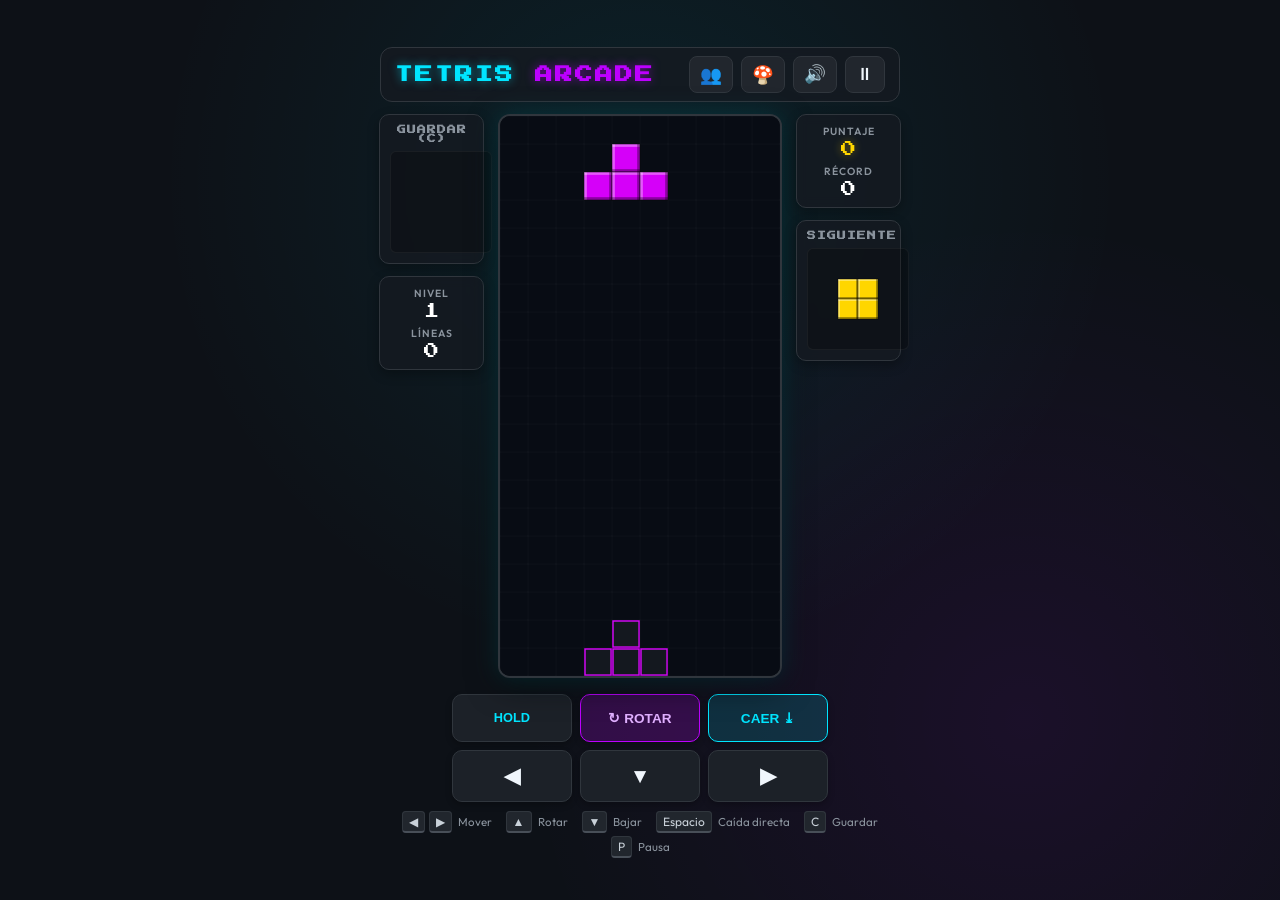
<file: index.html>
<!DOCTYPE html>
<html lang="es">
<head>
  <meta charset="UTF-8">
  <meta name="viewport" content="width=device-width, initial-scale=1.0, maximum-scale=1.0, user-scalable=no">
  <title>Tetris Clásico Arcade</title>
  <link rel="stylesheet" href="style.css">
  <link rel="preconnect" href="https://fonts.googleapis.com">
  <link rel="preconnect" href="https://fonts.gstatic.com" crossorigin>
  <link href="https://fonts.googleapis.com/css2?family=Outfit:wght@400;600;800&family=Press+Start+2P&display=swap" rel="stylesheet">
</head>
<body>
  <div class="game-wrapper">
    <header class="game-header">
      <h1 class="logo">TETRIS <span>ARCADE</span></h1>
      <div class="header-actions">
        <a href="multiplayer-platformer/index.html" class="icon-btn" title="Jugar Cyber Duo Shooter (2 Jugadores)" style="text-decoration:none;" aria-label="Shooter 2P">👥</a>
        <a href="platformer/index.html" class="icon-btn" title="Jugar Super Mario Platformer" style="text-decoration:none;" aria-label="Mario">🍄</a>
        <button id="sound-btn" class="icon-btn" title="Activar/Desactivar sonido" aria-label="Sonido">🔊</button>
        <button id="pause-btn" class="icon-btn" title="Pausar juego (Tecla P)" aria-label="Pausa">⏸</button>
      </div>
    </header>

    <main class="game-container">
      <!-- Panel Lateral Izquierdo -->
      <aside class="side-panel left-panel">
        <div class="panel-box hold-box">
          <h2>GUARDAR (C)</h2>
          <canvas id="hold-canvas" width="100" height="100"></canvas>
        </div>

        <div class="panel-box stats-box">
          <div class="stat-group">
            <span class="stat-label">NIVEL</span>
            <span id="level-display" class="stat-value">1</span>
          </div>
          <div class="stat-group">
            <span class="stat-label">LÍNEAS</span>
            <span id="lines-display" class="stat-value">0</span>
          </div>
        </div>
      </aside>

      <!-- Tablero Principal -->
      <section class="board-area">
        <div class="canvas-container">
          <canvas id="board-canvas" width="300" height="600"></canvas>
          
          <!-- Overlays -->
          <div id="game-overlay" class="overlay hidden">
            <div class="overlay-content">
              <h2 id="overlay-title">GAME OVER</h2>
              <p id="overlay-score-msg">Puntaje final: <span id="final-score">0</span></p>
              <button id="start-btn" class="action-btn">JUGAR DE NUEVO</button>
            </div>
          </div>
        </div>
      </section>

      <!-- Panel Lateral Derecho -->
      <aside class="side-panel right-panel">
        <div class="panel-box score-box">
          <div class="stat-group">
            <span class="stat-label">PUNTAJE</span>
            <span id="score-display" class="stat-value highlight">0</span>
          </div>
          <div class="stat-group">
            <span class="stat-label">RÉCORD</span>
            <span id="high-score-display" class="stat-value">0</span>
          </div>
        </div>

        <div class="panel-box next-box">
          <h2>SIGUIENTE</h2>
          <canvas id="next-canvas" width="100" height="100"></canvas>
        </div>
      </aside>
    </main>

    <!-- Controles táctiles en pantalla (ideal para móviles o juego con ratón) -->
    <section class="touch-controls">
      <div class="touch-row top-touch-row">
        <button id="touch-hold" class="touch-btn sec-btn" aria-label="Guardar pieza">HOLD</button>
        <button id="touch-rotate" class="touch-btn action-touch" aria-label="Rotar pieza">↻ ROTAR</button>
        <button id="touch-hard-drop" class="touch-btn hard-drop-btn" aria-label="Caída rápida">CAER ⤓</button>
      </div>
      <div class="touch-row dir-touch-row">
        <button id="touch-left" class="touch-btn dir-btn" aria-label="Mover izquierda">◀</button>
        <button id="touch-down" class="touch-btn dir-btn" aria-label="Bajar más rápido">▼</button>
        <button id="touch-right" class="touch-btn dir-btn" aria-label="Mover derecha">▶</button>
      </div>
    </section>

    <!-- Ayuda de teclado -->
    <footer class="game-footer">
      <div class="keyboard-hints">
        <span><kbd>◀</kbd><kbd>▶</kbd> Mover</span>
        <span><kbd>▲</kbd> Rotar</span>
        <span><kbd>▼</kbd> Bajar</span>
        <span><kbd>Espacio</kbd> Caída directa</span>
        <span><kbd>C</kbd> Guardar</span>
        <span><kbd>P</kbd> Pausa</span>
      </div>
    </footer>
  </div>

  <script src="script.js"></script>
</body>
</html>
</file>
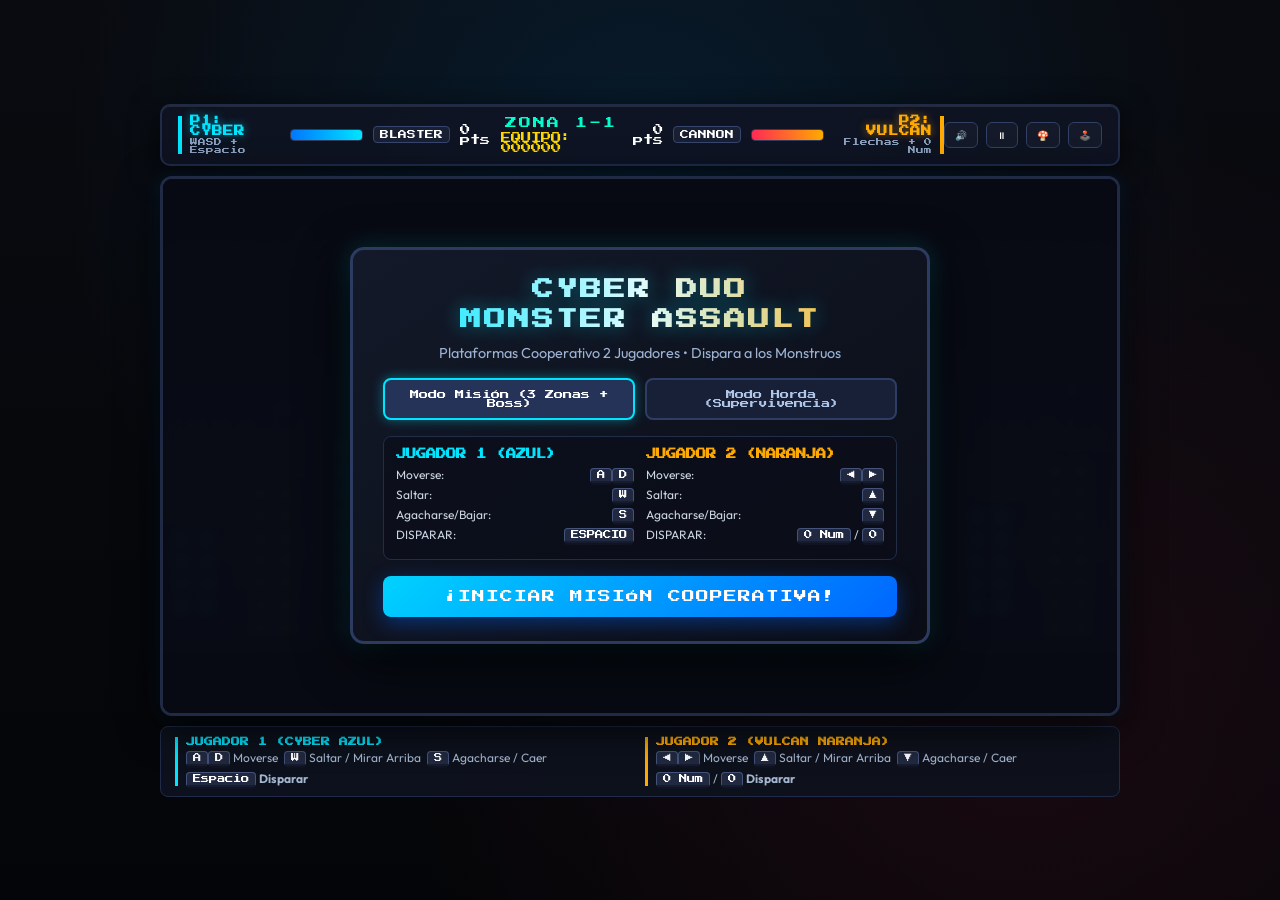
<file: multiplayer-platformer/index.html>
<!DOCTYPE html>
<html lang="es">
<head>
  <meta charset="UTF-8">
  <meta name="viewport" content="width=device-width, initial-scale=1.0, maximum-scale=1.0, user-scalable=no">
  <title>Cyber Duo: Monster Assault - Plataformas 2 Jugadores</title>
  <link rel="stylesheet" href="style.css">
  <link rel="preconnect" href="https://fonts.googleapis.com">
  <link rel="preconnect" href="https://fonts.gstatic.com" crossorigin>
  <link href="https://fonts.googleapis.com/css2?family=Press+Start+2P&family=Outfit:wght@400;600;800&display=swap" rel="stylesheet">
</head>
<body>
  <div class="game-wrapper">
    <!-- HUD Superior con estado de ambos jugadores -->
    <header class="game-hud">
      <!-- Jugador 1 (Azul / WASD + ESPACIO) -->
      <div class="hud-player p1-hud">
        <div class="player-tag">
          <span class="p1-name">P1: CYBER</span>
          <span class="player-controls-hint">WASD + Espacio</span>
        </div>
        <div class="health-bar-container" title="Vida P1">
          <div id="p1-hp-fill" class="health-bar-fill p1-hp" style="width: 100%;"></div>
        </div>
        <span id="p1-weapon-badge" class="weapon-badge">BLASTER</span>
        <span id="p1-score" class="p1-score">0 pts</span>
      </div>

      <!-- Centro: Nivel / Oleada y Puntaje Global -->
      <div class="hud-center">
        <div id="stage-display" class="stage-badge">ZONA 1-1</div>
        <div class="team-score">EQUIPO: <span id="team-score-val">000000</span></div>
      </div>

      <!-- Jugador 2 (Naranja / FLECHAS + 0 NUMPAD) -->
      <div class="hud-player p2-hud">
        <div class="player-tag">
          <span class="p2-name">P2: VULCAN</span>
          <span class="player-controls-hint">Flechas + 0 Num</span>
        </div>
        <div class="health-bar-container" title="Vida P2">
          <div id="p2-hp-fill" class="health-bar-fill p2-hp" style="width: 100%;"></div>
        </div>
        <span id="p2-weapon-badge" class="weapon-badge">CANNON</span>
        <span id="p2-score" class="p2-score">0 pts</span>
      </div>

      <!-- Botones de Acción / Navegación -->
      <div class="hud-actions">
        <button id="sound-btn" class="hud-btn" title="Activar/Desactivar Sonido">🔊</button>
        <button id="pause-btn" class="hud-btn" title="Pausar Juego">⏸</button>
        <a href="../platformer/index.html" class="hud-btn" title="Jugar Super Mario">🍄</a>
        <a href="../index.html" class="hud-btn" title="Volver a Tetris">🕹️</a>
      </div>
    </header>

    <!-- Contenedor del Canvas -->
    <main class="canvas-wrapper">
      <canvas id="gameCanvas" width="840" height="480"></canvas>

      <!-- Barra de vida del Jefe (se activa dinámicamente) -->
      <div id="boss-hud" class="boss-hud hidden">
        <div id="boss-name" class="boss-title">⚠️ JEFE: CYBER-GORGON TITAN ⚠️</div>
        <div class="health-bar-container" style="width: 100%; height: 10px;">
          <div id="boss-hp-fill" class="boss-bar-fill" style="width: 100%;"></div>
        </div>
      </div>

      <!-- Overlay Menú de Inicio -->
      <div id="menu-overlay" class="overlay">
        <div class="overlay-card">
          <h1 class="game-title">CYBER DUO<br>MONSTER ASSAULT</h1>
          <p class="game-subtitle">Plataformas Cooperativo 2 Jugadores • Dispara a los Monstruos</p>
          
          <div class="mode-selector">
            <button id="mode-campaign-btn" class="mode-btn active" data-mode="campaign">Modo Misión (3 Zonas + Boss)</button>
            <button id="mode-survival-btn" class="mode-btn" data-mode="survival">Modo Horda (Supervivencia)</button>
          </div>

          <!-- Cuadro de Controles -->
          <div class="controls-summary">
            <div class="ctrl-box p1-ctrl">
              <h3>JUGADOR 1 (AZUL)</h3>
              <div class="ctrl-row"><span>Moverse:</span> <div><kbd>A</kbd><kbd>D</kbd></div></div>
              <div class="ctrl-row"><span>Saltar:</span> <div><kbd>W</kbd></div></div>
              <div class="ctrl-row"><span>Agacharse/Bajar:</span> <div><kbd>S</kbd></div></div>
              <div class="ctrl-row"><span>DISPARAR:</span> <div><kbd>ESPACIO</kbd></div></div>
            </div>

            <div class="ctrl-box p2-ctrl">
              <h3>JUGADOR 2 (NARANJA)</h3>
              <div class="ctrl-row"><span>Moverse:</span> <div><kbd>◀</kbd><kbd>▶</kbd></div></div>
              <div class="ctrl-row"><span>Saltar:</span> <div><kbd>▲</kbd></div></div>
              <div class="ctrl-row"><span>Agacharse/Bajar:</span> <div><kbd>▼</kbd></div></div>
              <div class="ctrl-row"><span>DISPARAR:</span> <div><kbd>0 Num</kbd> / <kbd>0</kbd></div></div>
            </div>
          </div>

          <button id="start-game-btn" class="btn-primary">¡INICIAR MISIÓN COOPERATIVA!</button>
        </div>
      </div>

      <!-- Overlay de Pausa -->
      <div id="pause-overlay" class="overlay hidden">
        <div class="overlay-card" style="max-width: 400px;">
          <h2 class="game-title">JUEGO EN PAUSA</h2>
          <p class="game-subtitle">Presiona P o el botón para reanudar</p>
          <button id="resume-btn" class="btn-primary">CONTINUAR</button>
          <button id="restart-pause-btn" class="hud-btn" style="padding: 10px; margin-top: 6px;">Reiniciar Partida</button>
        </div>
      </div>

      <!-- Overlay de Game Over -->
      <div id="gameover-overlay" class="overlay hidden">
        <div class="overlay-card">
          <h2 class="game-title" style="color: #ff3366;">¡MISIÓN FALLIDA!</h2>
          <p class="game-subtitle">Los monstruos han invadido la estación</p>
          <div class="controls-summary" style="margin: 10px 0;">
            <div class="ctrl-box p1-ctrl">
              <h3>P1: CYBER</h3>
              <p>Bajas: <span id="go-p1-kills">0</span></p>
              <p>Puntos: <span id="go-p1-score">0</span></p>
            </div>
            <div class="ctrl-box p2-ctrl">
              <h3>P2: VULCAN</h3>
              <p>Bajas: <span id="go-p2-kills">0</span></p>
              <p>Puntos: <span id="go-p2-score">0</span></p>
            </div>
          </div>
          <p style="font-size: 0.75rem; color: #ffd700;">Puntaje de Equipo: <span id="go-team-score">0</span></p>
          <button id="retry-btn" class="btn-primary">INTENTAR DE NUEVO</button>
        </div>
      </div>

      <!-- Overlay de Victoria -->
      <div id="victory-overlay" class="overlay hidden">
        <div class="overlay-card">
          <h2 class="game-title" style="color: #00ffcc;">¡MISIÓN CUMPLIDA!</h2>
          <p class="game-subtitle">¡El Cyber-Gorgon Titan ha sido destruido!</p>
          <div class="controls-summary" style="margin: 10px 0;">
            <div class="ctrl-box p1-ctrl">
              <h3>P1: CYBER</h3>
              <p>Bajas: <span id="vic-p1-kills">0</span></p>
              <p>Puntos: <span id="vic-p1-score">0</span></p>
            </div>
            <div class="ctrl-box p2-ctrl">
              <h3>P2: VULCAN</h3>
              <p>Bajas: <span id="vic-p2-kills">0</span></p>
              <p>Puntos: <span id="vic-p2-score">0</span></p>
            </div>
          </div>
          <p style="font-size: 0.8rem; color: #ffd700;">Puntaje Final: <span id="vic-team-score">0</span></p>
          <button id="vic-replay-btn" class="btn-primary">JUGAR DE NUEVO</button>
        </div>
      </div>
    </main>

    <!-- Guía de controles al pie para ambos jugadores -->
    <footer class="quick-controls-footer">
      <div class="player-footer-guide footer-p1">
        <span class="guide-title">JUGADOR 1 (CYBER AZUL)</span>
        <div class="guide-keys">
          <span><kbd>A</kbd><kbd>D</kbd> Moverse</span>
          <span><kbd>W</kbd> Saltar / Mirar Arriba</span>
          <span><kbd>S</kbd> Agacharse / Caer</span>
          <span><kbd>Espacio</kbd> <strong>Disparar</strong></span>
        </div>
      </div>

      <div class="player-footer-guide footer-p2">
        <span class="guide-title">JUGADOR 2 (VULCAN NARANJA)</span>
        <div class="guide-keys">
          <span><kbd>◀</kbd><kbd>▶</kbd> Moverse</span>
          <span><kbd>▲</kbd> Saltar / Mirar Arriba</span>
          <span><kbd>▼</kbd> Agacharse / Caer</span>
          <span><kbd>0 Num</kbd> / <kbd>0</kbd> <strong>Disparar</strong></span>
        </div>
      </div>
    </footer>
  </div>

  <script src="game.js"></script>
</body>
</html>
</file>
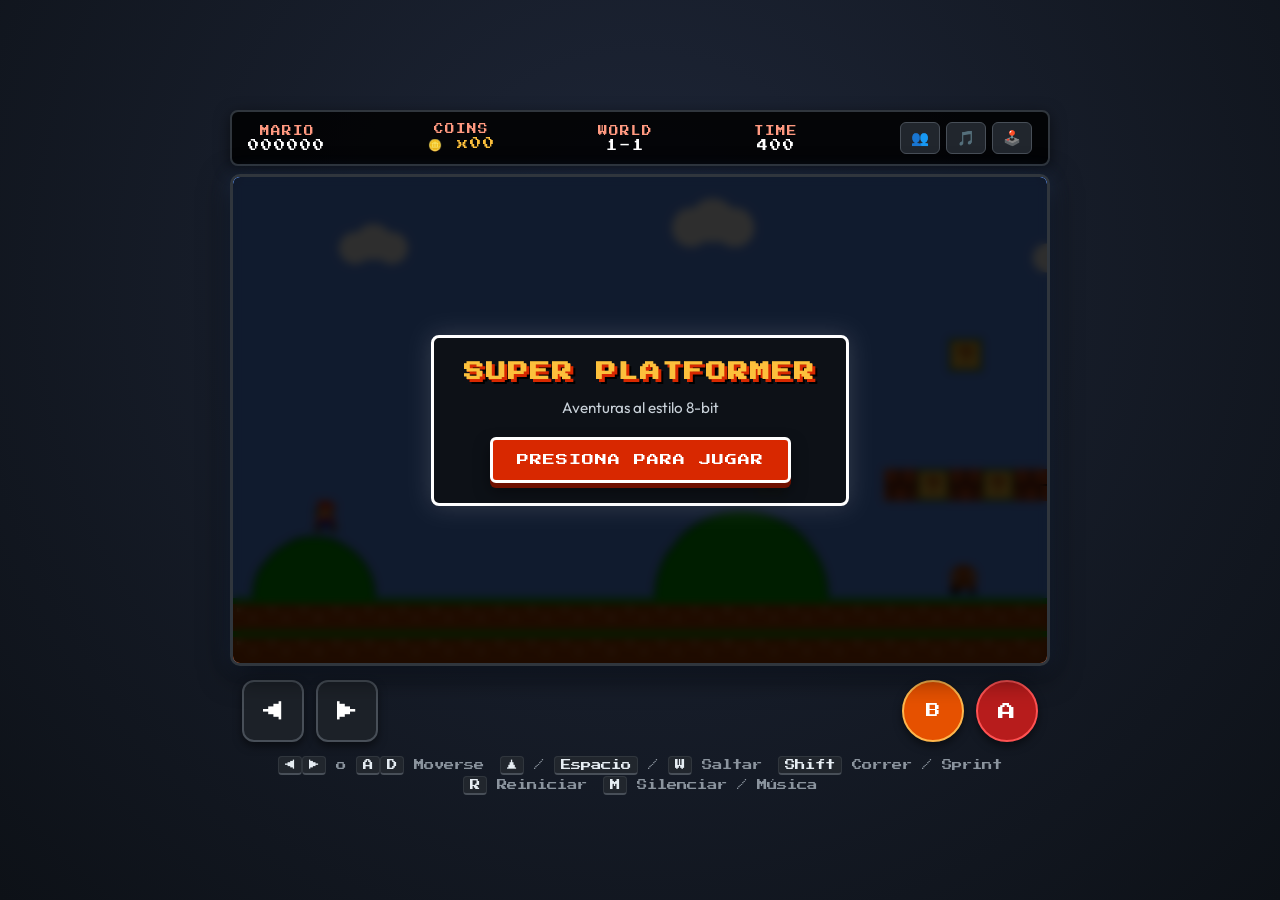
<file: platformer/index.html>
<!DOCTYPE html>
<html lang="es">
<head>
  <meta charset="UTF-8">
  <meta name="viewport" content="width=device-width, initial-scale=1.0, maximum-scale=1.0, user-scalable=no">
  <title>Super Retro Platformer - Mario Style</title>
  <link rel="stylesheet" href="style.css">
  <link rel="preconnect" href="https://fonts.googleapis.com">
  <link rel="preconnect" href="https://fonts.gstatic.com" crossorigin>
  <link href="https://fonts.googleapis.com/css2?family=Press+Start+2P&family=Outfit:wght@500;700&display=swap" rel="stylesheet">
</head>
<body>
  <div class="game-wrapper">
    <!-- Barra superior de navegación / HUD -->
    <header class="game-hud">
      <div class="hud-item">
        <span class="hud-label">MARIO</span>
        <span id="hud-score" class="hud-value">000000</span>
      </div>
      <div class="hud-item">
        <span class="hud-label">COINS</span>
        <span id="hud-coins" class="hud-value">🪙 x00</span>
      </div>
      <div class="hud-item">
        <span class="hud-label">WORLD</span>
        <span class="hud-value">1-1</span>
      </div>
      <div class="hud-item">
        <span class="hud-label">TIME</span>
        <span id="hud-time" class="hud-value">400</span>
      </div>
      <div class="hud-actions">
        <a href="../multiplayer-platformer/index.html" class="hud-btn" title="Jugar Cyber Duo Shooter (2 Jugadores)">👥</a>
        <button id="bgm-btn" class="hud-btn" title="Música / Sonido">🎵</button>
        <a href="../index.html" class="hud-btn" title="Volver a Tetris">🕹️</a>
      </div>
    </header>

    <!-- Área del Canvas del Juego -->
    <main class="canvas-container">
      <canvas id="gameCanvas" width="800" height="480"></canvas>

      <!-- Pantalla de Inicio / Game Over / Victoria -->
      <div id="screen-overlay" class="overlay">
        <div class="overlay-box">
          <h1 id="overlay-title" class="pixel-title">SUPER PLATFORMER</h1>
          <p id="overlay-subtitle" class="pixel-subtitle">Aventuras al estilo 8-bit</p>
          <div id="overlay-stats" class="overlay-stats hidden">
            <p>Puntaje: <span id="final-score">0</span></p>
            <p>Monedas: <span id="final-coins">0</span></p>
          </div>
          <button id="start-btn" class="pixel-btn">PRESIONA PARA JUGAR</button>
        </div>
      </div>
    </main>

    <!-- Controles táctiles virtuales para móviles -->
    <section class="touch-bar">
      <div class="touch-cluster dpad">
        <button id="touch-left" class="t-btn dpad-btn" aria-label="Izquierda">◀</button>
        <button id="touch-right" class="t-btn dpad-btn" aria-label="Derecha">▶</button>
      </div>
      <div class="touch-cluster actions">
        <button id="touch-sprint" class="t-btn action-b" aria-label="Correr">B</button>
        <button id="touch-jump" class="t-btn action-a" aria-label="Saltar">A</button>
      </div>
    </section>

    <!-- Guía de teclado -->
    <footer class="game-controls-help">
      <span><kbd>◀</kbd><kbd>▶</kbd> o <kbd>A</kbd><kbd>D</kbd> Moverse</span>
      <span><kbd>▲</kbd> / <kbd>Espacio</kbd> / <kbd>W</kbd> Saltar</span>
      <span><kbd>Shift</kbd> Correr / Sprint</span>
      <span><kbd>R</kbd> Reiniciar</span>
      <span><kbd>M</kbd> Silenciar / Música</span>
    </footer>
  </div>

  <script src="game.js"></script>
</body>
</html>
</file>
<file: style.css>
:root {
  --bg-color: #0d1117;
  --panel-bg: rgba(22, 27, 34, 0.85);
  --border-color: #30363d;
  --accent-cyan: #00e5ff;
  --accent-purple: #bd00ff;
  --accent-yellow: #ffd600;
  --accent-green: #00e676;
  --accent-red: #ff1744;
  --accent-orange: #ff9100;
  --text-main: #f0f6fc;
  --text-muted: #8b949e;
  --font-main: 'Outfit', sans-serif;
  --font-arcade: 'Press Start 2P', monospace;
}

* {
  box-sizing: border-box;
  margin: 0;
  padding: 0;
  user-select: none;
  -webkit-user-select: none;
}

body {
  background-color: var(--bg-color);
  background-image: 
    radial-gradient(circle at 50% 20%, rgba(0, 229, 255, 0.08), transparent 50%),
    radial-gradient(circle at 80% 80%, rgba(189, 0, 255, 0.08), transparent 40%);
  color: var(--text-main);
  font-family: var(--font-main);
  min-height: 100vh;
  display: flex;
  justify-content: center;
  align-items: center;
  padding: 12px;
  overflow-x: hidden;
}

.game-wrapper {
  display: flex;
  flex-direction: column;
  align-items: center;
  gap: 12px;
  max-width: 520px;
  width: 100%;
}

/* Header */
.game-header {
  width: 100%;
  display: flex;
  justify-content: space-between;
  align-items: center;
  padding: 8px 14px;
  background: var(--panel-bg);
  border: 1px solid var(--border-color);
  border-radius: 12px;
  backdrop-filter: blur(8px);
}

.logo {
  font-family: var(--font-arcade);
  font-size: 1.1rem;
  letter-spacing: 2px;
  color: var(--accent-cyan);
  text-shadow: 0 0 10px rgba(0, 229, 255, 0.5);
}

.logo span {
  color: var(--accent-purple);
  text-shadow: 0 0 10px rgba(189, 0, 255, 0.5);
}

.header-actions {
  display: flex;
  gap: 8px;
}

.icon-btn {
  background: #21262d;
  border: 1px solid var(--border-color);
  border-radius: 8px;
  color: var(--text-main);
  font-size: 1.1rem;
  padding: 6px 10px;
  cursor: pointer;
  transition: all 0.2s ease;
}

.icon-btn:hover {
  background: #30363d;
  transform: translateY(-1px);
}

.icon-btn:active {
  transform: translateY(1px);
}

/* Game Main Layout */
.game-container {
  display: flex;
  justify-content: center;
  align-items: flex-start;
  gap: 14px;
  width: 100%;
}

/* Side Panels */
.side-panel {
  display: flex;
  flex-direction: column;
  gap: 12px;
  width: 105px;
}

.panel-box {
  background: var(--panel-bg);
  border: 1px solid var(--border-color);
  border-radius: 10px;
  padding: 10px;
  text-align: center;
  backdrop-filter: blur(6px);
  box-shadow: 0 4px 12px rgba(0, 0, 0, 0.3);
}

.panel-box h2 {
  font-family: var(--font-arcade);
  font-size: 0.55rem;
  color: var(--text-muted);
  margin-bottom: 8px;
  letter-spacing: 1px;
}

.stat-group {
  margin-bottom: 8px;
}

.stat-group:last-child {
  margin-bottom: 0;
}

.stat-label {
  display: block;
  font-size: 0.65rem;
  font-weight: 600;
  color: var(--text-muted);
  letter-spacing: 1px;
}

.stat-value {
  font-family: var(--font-arcade);
  font-size: 0.95rem;
  color: #fff;
  display: block;
  margin-top: 4px;
}

.stat-value.highlight {
  color: var(--accent-yellow);
  text-shadow: 0 0 8px rgba(255, 214, 0, 0.4);
}

/* Preview Canvases */
#hold-canvas, #next-canvas {
  display: block;
  margin: 0 auto;
  background: rgba(0, 0, 0, 0.25);
  border-radius: 6px;
  border: 1px solid rgba(255, 255, 255, 0.05);
}

/* Main Board */
.board-area {
  position: relative;
}

.canvas-container {
  position: relative;
  border-radius: 12px;
  overflow: hidden;
  box-shadow: 0 0 25px rgba(0, 229, 255, 0.15), 0 8px 30px rgba(0, 0, 0, 0.6);
  border: 2px solid #30363d;
  background: #06090e;
}

#board-canvas {
  display: block;
  width: 250px;
  height: 500px;
  background-color: #080c14;
}

@media (min-width: 480px) {
  #board-canvas {
    width: 280px;
    height: 560px;
  }
}

/* Overlay for Game Over & Pause */
.overlay {
  position: absolute;
  top: 0;
  left: 0;
  width: 100%;
  height: 100%;
  background: rgba(13, 17, 23, 0.88);
  backdrop-filter: blur(5px);
  display: flex;
  justify-content: center;
  align-items: center;
  transition: opacity 0.25s ease;
  z-index: 10;
}

.overlay.hidden {
  opacity: 0;
  pointer-events: none;
}

.overlay-content {
  text-align: center;
  padding: 20px;
}

.overlay-content h2 {
  font-family: var(--font-arcade);
  font-size: 1.3rem;
  color: var(--accent-red);
  margin-bottom: 14px;
  text-shadow: 0 0 12px rgba(255, 23, 68, 0.6);
  letter-spacing: 2px;
}

.overlay-content p {
  font-size: 0.95rem;
  color: var(--text-muted);
  margin-bottom: 20px;
}

.overlay-content p span {
  color: var(--accent-yellow);
  font-weight: bold;
}

.action-btn {
  background: linear-gradient(135deg, var(--accent-cyan), var(--accent-purple));
  color: #ffffff;
  border: none;
  border-radius: 8px;
  padding: 12px 20px;
  font-family: var(--font-arcade);
  font-size: 0.75rem;
  cursor: pointer;
  box-shadow: 0 4px 15px rgba(0, 229, 255, 0.4);
  transition: transform 0.15s ease, filter 0.15s ease;
}

.action-btn:hover {
  transform: scale(1.04);
  filter: brightness(1.15);
}

.action-btn:active {
  transform: scale(0.96);
}

/* Touch Controls */
.touch-controls {
  width: 100%;
  display: flex;
  flex-direction: column;
  gap: 8px;
  margin-top: 4px;
  touch-action: manipulation;
}

.touch-row {
  display: flex;
  justify-content: center;
  gap: 8px;
  width: 100%;
}

.touch-btn {
  flex: 1;
  max-width: 120px;
  height: 48px;
  background: #1c2128;
  border: 1px solid var(--border-color);
  border-radius: 10px;
  color: var(--text-main);
  font-weight: 700;
  font-size: 1.1rem;
  cursor: pointer;
  display: flex;
  justify-content: center;
  align-items: center;
  box-shadow: 0 3px 6px rgba(0, 0, 0, 0.25);
  transition: background 0.1s, transform 0.1s;
}

.touch-btn:active {
  background: #30363d;
  transform: translateY(2px);
}

.sec-btn {
  font-size: 0.8rem;
  color: var(--accent-cyan);
}

.action-touch {
  font-size: 0.85rem;
  background: rgba(189, 0, 255, 0.2);
  border-color: var(--accent-purple);
  color: #e0b0ff;
}

.hard-drop-btn {
  font-size: 0.85rem;
  background: rgba(0, 229, 255, 0.15);
  border-color: var(--accent-cyan);
  color: var(--accent-cyan);
}

.dir-btn {
  font-size: 1.3rem;
  height: 52px;
}

/* Keyboard Hints Footer */
.game-footer {
  text-align: center;
}

.keyboard-hints {
  display: flex;
  flex-wrap: wrap;
  justify-content: center;
  gap: 10px 14px;
  font-size: 0.72rem;
  color: var(--text-muted);
}

kbd {
  background: #21262d;
  border: 1px solid var(--border-color);
  border-bottom: 2px solid #484f58;
  border-radius: 4px;
  padding: 2px 6px;
  font-family: inherit;
  font-size: 0.75rem;
  color: #c9d1d9;
  margin-right: 4px;
}

/* Media Queries for Small Screens */
@media (max-width: 420px) {
  .game-container {
    gap: 8px;
  }

  .side-panel {
    width: 80px;
  }

  .panel-box {
    padding: 6px;
  }

  #hold-canvas, #next-canvas {
    width: 65px;
    height: 65px;
  }

  #board-canvas {
    width: 200px;
    height: 400px;
  }

  .touch-btn {
    height: 44px;
  }
}
</file>
<file: multiplayer-platformer/style.css>
:root {
  --bg-dark: #0a0c14;
  --bg-panel: rgba(16, 20, 36, 0.85);
  --border-neon: #1f2b48;
  --p1-cyan: #00e5ff;
  --p1-blue: #0088ff;
  --p2-gold: #ffaa00;
  --p2-red: #ff2a55;
  --monster-green: #39ff14;
  --white: #ffffff;
  --font-retro: 'Press Start 2P', monospace;
  --font-ui: 'Outfit', sans-serif;
}

* {
  box-sizing: border-box;
  margin: 0;
  padding: 0;
  user-select: none;
  -webkit-user-select: none;
}

body {
  background-color: var(--bg-dark);
  background-image: 
    radial-gradient(circle at 50% 20%, rgba(0, 150, 255, 0.12) 0%, transparent 60%),
    radial-gradient(circle at 80% 80%, rgba(255, 60, 100, 0.08) 0%, transparent 50%),
    linear-gradient(to bottom, #090b10, #040508);
  color: var(--white);
  font-family: var(--font-retro);
  min-height: 100vh;
  display: flex;
  justify-content: center;
  align-items: center;
  padding: 10px;
  overflow-x: hidden;
}

.game-wrapper {
  display: flex;
  flex-direction: column;
  align-items: center;
  width: 100%;
  max-width: 960px;
  gap: 10px;
}

/* ============================================================
   HUD SUPERIOR / STATUS DE JUGADORES
   ============================================================ */
.game-hud {
  width: 100%;
  display: flex;
  justify-content: space-between;
  align-items: center;
  padding: 10px 16px;
  background: var(--bg-panel);
  backdrop-filter: blur(8px);
  border: 2px solid var(--border-neon);
  border-radius: 10px;
  box-shadow: 0 8px 30px rgba(0, 0, 0, 0.7), inset 0 1px 0 rgba(255, 255, 255, 0.1);
  font-size: 0.65rem;
}

.hud-player {
  display: flex;
  align-items: center;
  gap: 10px;
}

.p1-hud {
  border-left: 4px solid var(--p1-cyan);
  padding-left: 8px;
}

.p2-hud {
  border-right: 4px solid var(--p2-gold);
  padding-right: 8px;
  flex-direction: row-reverse;
  text-align: right;
}

.player-tag {
  display: flex;
  flex-direction: column;
  gap: 2px;
}

.p1-name {
  color: var(--p1-cyan);
  font-weight: bold;
  letter-spacing: 1px;
  text-shadow: 0 0 8px rgba(0, 229, 255, 0.5);
}

.p2-name {
  color: var(--p2-gold);
  font-weight: bold;
  letter-spacing: 1px;
  text-shadow: 0 0 8px rgba(255, 170, 0, 0.5);
}

.player-controls-hint {
  font-size: 0.48rem;
  color: #8da2c0;
}

.health-bar-container {
  width: 90px;
  height: 12px;
  background: #141724;
  border: 1px solid #323d5c;
  border-radius: 4px;
  overflow: hidden;
  position: relative;
}

.health-bar-fill {
  height: 100%;
  width: 100%;
  transition: width 0.2s ease-out;
}

.p1-hp {
  background: linear-gradient(90deg, #0077ff, var(--p1-cyan));
  box-shadow: 0 0 8px rgba(0, 229, 255, 0.7);
}

.p2-hp {
  background: linear-gradient(90deg, #ff2a55, var(--p2-gold));
  box-shadow: 0 0 8px rgba(255, 170, 0, 0.7);
}

.weapon-badge {
  font-size: 0.55rem;
  padding: 3px 6px;
  background: #192033;
  border: 1px solid #37466d;
  border-radius: 4px;
  color: #fff;
}

.hud-center {
  display: flex;
  flex-direction: column;
  align-items: center;
  gap: 4px;
}

.stage-badge {
  color: #00ffcc;
  font-size: 0.75rem;
  letter-spacing: 2px;
}

.team-score {
  color: #ffd700;
  font-size: 0.65rem;
}

.hud-actions {
  display: flex;
  gap: 8px;
}

.hud-btn {
  background: #141a29;
  border: 1px solid #324063;
  color: #fff;
  padding: 6px 10px;
  border-radius: 6px;
  cursor: pointer;
  font-family: var(--font-retro);
  font-size: 0.6rem;
  transition: all 0.2s ease;
  text-decoration: none;
  display: inline-flex;
  align-items: center;
  justify-content: center;
}

.hud-btn:hover {
  background: #253352;
  border-color: #00e5ff;
  transform: translateY(-2px);
  box-shadow: 0 4px 10px rgba(0, 229, 255, 0.3);
}

/* ============================================================
   ÁREA DEL CANVAS
   ============================================================ */
.canvas-wrapper {
  position: relative;
  width: 100%;
  aspect-ratio: 16 / 9;
  max-height: 540px;
  background: #000;
  border-radius: 12px;
  border: 3px solid #202a45;
  box-shadow: 0 10px 40px rgba(0, 0, 0, 0.9), 0 0 20px rgba(0, 150, 255, 0.15);
  overflow: hidden;
}

canvas#gameCanvas {
  width: 100%;
  height: 100%;
  display: block;
  image-rendering: pixelated;
  image-rendering: crisp-edges;
}

/* ============================================================
   OVERLAYS (MENÚ, PAUSA, GAME OVER, VICTORIA)
   ============================================================ */
.overlay {
  position: absolute;
  inset: 0;
  background: rgba(8, 11, 20, 0.88);
  backdrop-filter: blur(6px);
  display: flex;
  justify-content: center;
  align-items: center;
  z-index: 20;
  transition: opacity 0.3s ease;
}

.hidden {
  display: none !important;
}

.overlay-card {
  background: linear-gradient(145deg, #131929, #0a0d16);
  border: 3px solid #2d3b60;
  border-radius: 14px;
  padding: 24px 30px;
  max-width: 580px;
  width: 90%;
  text-align: center;
  box-shadow: 0 15px 50px rgba(0, 0, 0, 0.9), 0 0 25px rgba(0, 229, 255, 0.2);
  display: flex;
  flex-direction: column;
  gap: 16px;
  animation: popIn 0.35s cubic-bezier(0.175, 0.885, 0.32, 1.275);
}

@keyframes popIn {
  from { transform: scale(0.85); opacity: 0; }
  to { transform: scale(1); opacity: 1; }
}

.game-title {
  font-size: 1.35rem;
  letter-spacing: 2px;
  background: linear-gradient(90deg, #00e5ff, #ffffff, #ffaa00);
  -webkit-background-clip: text;
  -webkit-text-fill-color: transparent;
  text-shadow: 0 0 20px rgba(0, 229, 255, 0.4);
  line-height: 1.4;
}

.game-subtitle {
  font-family: var(--font-ui);
  font-size: 0.9rem;
  color: #9cb3d4;
  margin-top: -6px;
}

/* Modos de Juego */
.mode-selector {
  display: flex;
  gap: 10px;
  justify-content: center;
}

.mode-btn {
  background: #172036;
  border: 2px solid #2e3d64;
  color: #b0c6e8;
  font-family: var(--font-retro);
  font-size: 0.58rem;
  padding: 10px 14px;
  border-radius: 8px;
  cursor: pointer;
  transition: all 0.2s;
  flex: 1;
}

.mode-btn.active, .mode-btn:hover {
  background: #253358;
  border-color: #00e5ff;
  color: #fff;
  box-shadow: 0 0 12px rgba(0, 229, 255, 0.4);
}

/* Tarjeta informativa de controles */
.controls-summary {
  display: grid;
  grid-template-columns: 1fr 1fr;
  gap: 12px;
  background: rgba(10, 14, 25, 0.7);
  border: 1px solid #222d47;
  border-radius: 8px;
  padding: 12px;
  text-align: left;
}

.ctrl-box h3 {
  font-size: 0.65rem;
  margin-bottom: 8px;
}

.ctrl-box.p1-ctrl h3 { color: var(--p1-cyan); }
.ctrl-box.p2-ctrl h3 { color: var(--p2-gold); }

.ctrl-row {
  display: flex;
  justify-content: space-between;
  align-items: center;
  font-family: var(--font-ui);
  font-size: 0.75rem;
  color: #cbd5e1;
  margin-bottom: 5px;
}

kbd {
  background: #212940;
  border: 1px solid #43537c;
  border-bottom: 2px solid #161b2e;
  border-radius: 4px;
  padding: 2px 6px;
  font-family: var(--font-retro);
  font-size: 0.52rem;
  color: #fff;
  box-shadow: 0 2px 0 #0f1322;
}

.btn-primary {
  background: linear-gradient(135deg, #00d2ff, #0066ff);
  border: none;
  color: #fff;
  font-family: var(--font-retro);
  font-size: 0.8rem;
  padding: 14px 24px;
  border-radius: 8px;
  cursor: pointer;
  transition: all 0.2s;
  letter-spacing: 1px;
  box-shadow: 0 6px 20px rgba(0, 102, 255, 0.4);
}

.btn-primary:hover {
  transform: translateY(-2px) scale(1.02);
  box-shadow: 0 8px 25px rgba(0, 210, 255, 0.6);
}

/* ============================================================
   GUÍA RÁPIDA DE TECLAS INFERIOR
   ============================================================ */
.quick-controls-footer {
  width: 100%;
  display: grid;
  grid-template-columns: 1fr 1fr;
  gap: 10px;
  background: rgba(14, 18, 30, 0.9);
  border: 1px solid var(--border-neon);
  border-radius: 8px;
  padding: 10px 14px;
  font-size: 0.55rem;
}

.player-footer-guide {
  display: flex;
  flex-direction: column;
  gap: 4px;
}

.footer-p1 {
  border-left: 3px solid var(--p1-cyan);
  padding-left: 8px;
}

.footer-p2 {
  border-left: 3px solid var(--p2-gold);
  padding-left: 8px;
}

.guide-title {
  font-weight: bold;
}

.footer-p1 .guide-title { color: var(--p1-cyan); }
.footer-p2 .guide-title { color: var(--p2-gold); }

.guide-keys {
  display: flex;
  flex-wrap: wrap;
  gap: 6px;
  align-items: center;
  color: #a4b6cf;
  font-family: var(--font-ui);
  font-size: 0.75rem;
}

/* Boss Health Bar flotante */
.boss-hud {
  position: absolute;
  top: 12px;
  left: 50%;
  transform: translateX(-50%);
  width: 60%;
  background: rgba(10, 10, 20, 0.85);
  border: 2px solid #ff2a55;
  border-radius: 8px;
  padding: 6px 12px;
  display: flex;
  flex-direction: column;
  gap: 4px;
  z-index: 15;
  box-shadow: 0 0 15px rgba(255, 42, 85, 0.5);
  animation: fadeIn 0.5s ease;
}

@keyframes fadeIn {
  from { opacity: 0; transform: translate(-50%, -10px); }
  to { opacity: 1; transform: translate(-50%, 0); }
}

.boss-title {
  color: #ff3366;
  font-size: 0.55rem;
  letter-spacing: 1px;
  text-align: center;
}

.boss-bar-fill {
  height: 8px;
  background: linear-gradient(90deg, #ff0055, #ffaa00);
  border-radius: 4px;
  width: 100%;
  transition: width 0.15s ease-out;
}

/* Responsive */
@media (max-width: 768px) {
  .game-hud {
    flex-wrap: wrap;
    gap: 8px;
  }
  .health-bar-container {
    width: 65px;
  }
  .quick-controls-footer {
    grid-template-columns: 1fr;
  }
  .game-title {
    font-size: 1rem;
  }
}
</file>
<file: platformer/style.css>
:root {
  --nes-sky: #5c94fc;
  --nes-dark: #000000;
  --nes-white: #ffffff;
  --nes-gold: #fcc03c;
  --nes-red: #d82800;
  --font-pixel: 'Press Start 2P', monospace;
  --font-main: 'Outfit', sans-serif;
}

* {
  box-sizing: border-box;
  margin: 0;
  padding: 0;
  user-select: none;
  -webkit-user-select: none;
}

body {
  background-color: #101216;
  background-image: radial-gradient(circle at 50% 30%, #1e2638 0%, #0d1117 100%);
  color: var(--nes-white);
  font-family: var(--font-pixel);
  min-height: 100vh;
  display: flex;
  justify-content: center;
  align-items: center;
  padding: 8px;
  overflow-x: hidden;
}

.game-wrapper {
  display: flex;
  flex-direction: column;
  align-items: center;
  width: 100%;
  max-width: 820px;
  gap: 8px;
}

/* Retro HUD */
.game-hud {
  width: 100%;
  display: flex;
  justify-content: space-between;
  align-items: center;
  padding: 10px 16px;
  background: rgba(0, 0, 0, 0.85);
  border: 2px solid #30363d;
  border-radius: 8px;
  box-shadow: 0 4px 15px rgba(0, 0, 0, 0.5);
  font-size: 0.7rem;
}

.hud-item {
  display: flex;
  flex-direction: column;
  align-items: center;
  gap: 4px;
}

.hud-label {
  color: #ff9980;
  font-size: 0.6rem;
  letter-spacing: 1px;
}

.hud-value {
  color: var(--nes-white);
  letter-spacing: 2px;
}

#hud-coins {
  color: var(--nes-gold);
}

.hud-actions {
  display: flex;
  gap: 6px;
}

.hud-btn {
  background: #21262d;
  border: 1px solid #484f58;
  color: #fff;
  padding: 6px 10px;
  font-size: 0.9rem;
  border-radius: 6px;
  cursor: pointer;
  text-decoration: none;
  display: inline-flex;
  align-items: center;
  justify-content: center;
  transition: transform 0.1s, background 0.2s;
}

.hud-btn:hover {
  background: #30363d;
  transform: translateY(-1px);
}

.hud-btn:active {
  transform: translateY(1px);
}

/* Canvas Container */
.canvas-container {
  position: relative;
  width: 100%;
  aspect-ratio: 800 / 480;
  max-height: 72vh;
  border: 3px solid #30363d;
  border-radius: 10px;
  overflow: hidden;
  box-shadow: 0 8px 30px rgba(0, 0, 0, 0.7), 0 0 20px rgba(92, 148, 252, 0.2);
  background: var(--nes-sky);
}

#gameCanvas {
  display: block;
  width: 100%;
  height: 100%;
  image-rendering: -moz-crisp-edges;
  image-rendering: -webkit-crisp-edges;
  image-rendering: pixelated;
  image-rendering: crisp-edges;
}

/* Overlay */
.overlay {
  position: absolute;
  top: 0;
  left: 0;
  width: 100%;
  height: 100%;
  background: rgba(0, 0, 0, 0.82);
  backdrop-filter: blur(4px);
  display: flex;
  justify-content: center;
  align-items: center;
  z-index: 20;
  transition: opacity 0.25s ease;
}

.overlay.hidden {
  opacity: 0;
  pointer-events: none;
}

.overlay-box {
  text-align: center;
  padding: 20px 30px;
  border: 3px solid var(--nes-white);
  border-radius: 8px;
  background: rgba(13, 17, 23, 0.95);
  box-shadow: 0 0 25px rgba(255, 255, 255, 0.15);
  max-width: 90%;
}

.pixel-title {
  font-size: 1.25rem;
  color: var(--nes-gold);
  text-shadow: 3px 3px 0px var(--nes-red), 5px 5px 0px #000;
  margin-bottom: 12px;
  letter-spacing: 2px;
  line-height: 1.4;
}

.pixel-subtitle {
  font-family: var(--font-main);
  font-size: 0.95rem;
  color: #c9d1d9;
  margin-bottom: 20px;
}

.overlay-stats {
  font-size: 0.75rem;
  color: #fff;
  margin-bottom: 20px;
  display: flex;
  flex-direction: column;
  gap: 8px;
}

.overlay-stats.hidden {
  display: none;
}

.pixel-btn {
  background: var(--nes-red);
  color: #fff;
  font-family: var(--font-pixel);
  font-size: 0.75rem;
  padding: 14px 24px;
  border: 3px solid #fff;
  border-radius: 6px;
  cursor: pointer;
  box-shadow: 0 5px 0px #701000, 0 8px 15px rgba(0, 0, 0, 0.5);
  transition: transform 0.1s, filter 0.15s;
  letter-spacing: 1px;
}

.pixel-btn:hover {
  filter: brightness(1.15);
  transform: translateY(-2px);
}

.pixel-btn:active {
  transform: translateY(3px);
  box-shadow: 0 2px 0px #701000;
}

/* Touch Controls */
.touch-bar {
  width: 100%;
  display: flex;
  justify-content: space-between;
  padding: 6px 12px;
  touch-action: manipulation;
}

.touch-cluster {
  display: flex;
  gap: 12px;
}

.t-btn {
  width: 62px;
  height: 62px;
  background: #21262d;
  border: 2px solid #484f58;
  border-radius: 50%;
  color: #fff;
  font-family: var(--font-pixel);
  font-size: 1.1rem;
  display: flex;
  justify-content: center;
  align-items: center;
  box-shadow: 0 4px 8px rgba(0, 0, 0, 0.5);
  cursor: pointer;
}

.dpad-btn {
  border-radius: 12px;
  font-size: 1.3rem;
  background: #1c2128;
}

.action-a {
  background: #b71c1c;
  border-color: #ff5252;
}

.action-b {
  background: #e65100;
  border-color: #ffb74d;
  font-size: 0.9rem;
}

.t-btn:active {
  transform: scale(0.92);
  filter: brightness(1.2);
}

/* Footer / Instructions */
.game-controls-help {
  display: flex;
  flex-wrap: wrap;
  justify-content: center;
  gap: 10px 16px;
  font-size: 0.65rem;
  color: #8b949e;
  text-align: center;
  margin-top: 4px;
}

kbd {
  background: #21262d;
  border: 1px solid #30363d;
  border-bottom: 2px solid #484f58;
  padding: 3px 6px;
  border-radius: 4px;
  color: #e6edf3;
  font-family: inherit;
  font-size: 0.65rem;
}

@media (max-width: 600px) {
  .game-hud {
    font-size: 0.55rem;
    padding: 8px 10px;
  }
  .hud-label {
    font-size: 0.5rem;
  }
  .t-btn {
    width: 52px;
    height: 52px;
    font-size: 0.9rem;
  }
  .pixel-title {
    font-size: 0.95rem;
  }
  .pixel-btn {
    font-size: 0.65rem;
    padding: 10px 16px;
  }
}
</file>
